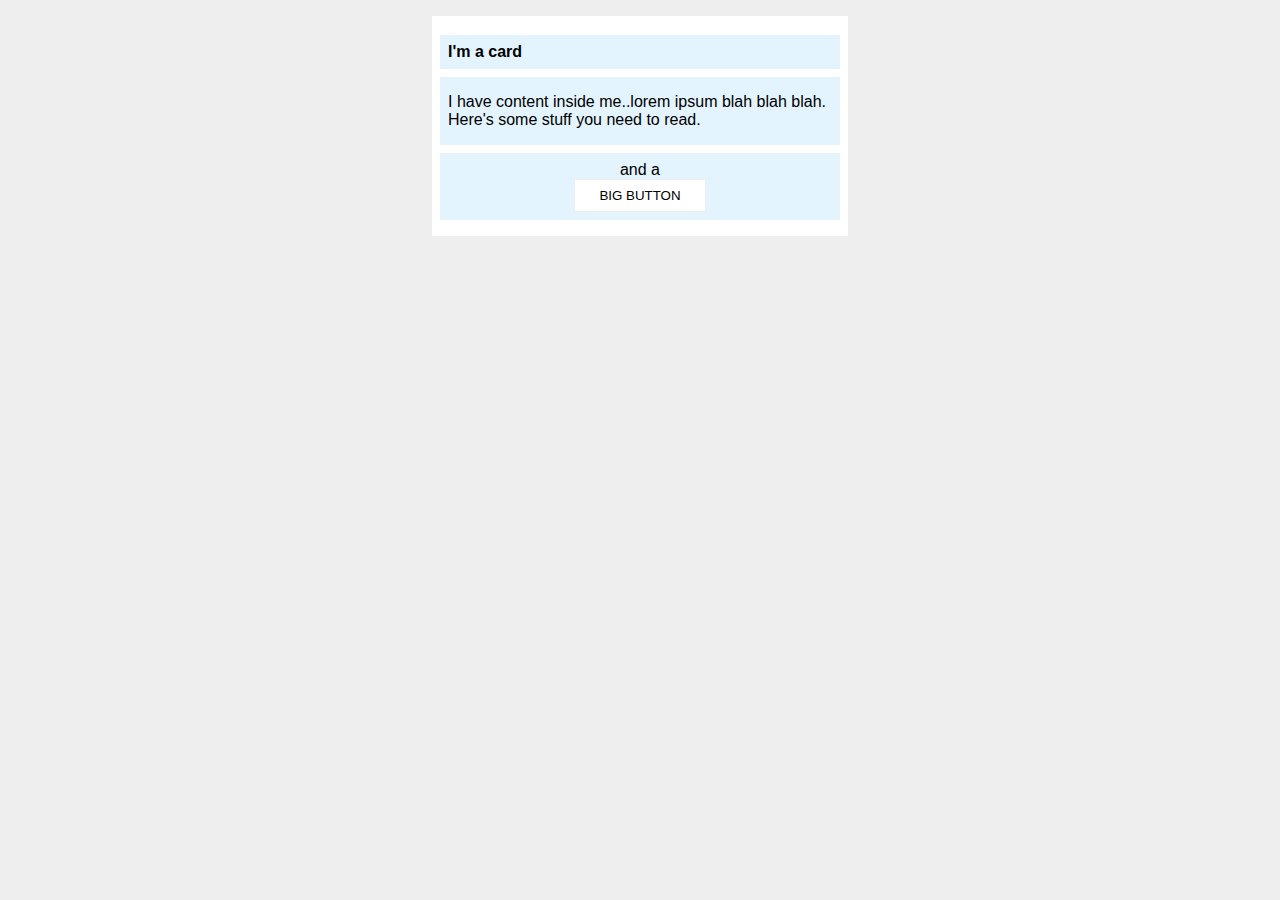
<file: foundations/block-and-inline/02-margin-and-padding-2/index.html>
<!DOCTYPE html>
<html lang="en">

<head>
    <meta charset="UTF-8">
    <meta http-equiv="X-UA-Compatible" content="IE=edge">
    <meta name="viewport" content="width=device-width, initial-scale=1.0">
    <title>Margin and Padding exercise 2</title>
    <link rel="stylesheet" href="style.css">
</head>

<body>
    <div class="card">
        <h1 class="title">I'm a card</h1>
        <div class="content">I have content inside me..lorem ipsum blah blah blah. Here's some stuff you need to read.
        </div>
        <div class="button-container">and a <button>BIG BUTTON</button></div>
    </div>
</body>

</html>
</file>
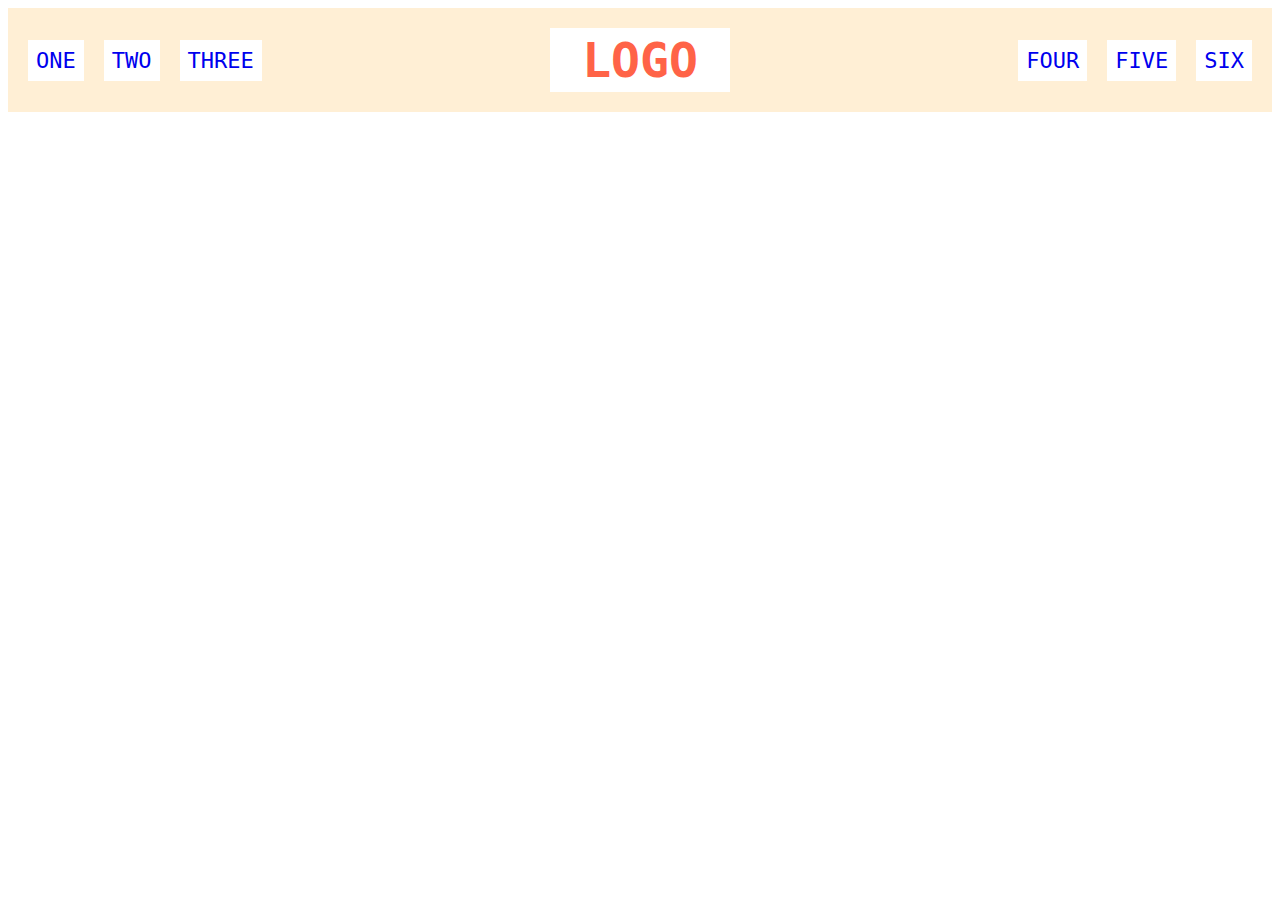
<file: foundations/flex/02-flex-header/index.html>
<!DOCTYPE html>
<html lang="en">
  <head>
    <meta charset="UTF-8">
    <meta http-equiv="X-UA-Compatible" content="IE=edge">
    <meta name="viewport" content="width=device-width, initial-scale=1.0">
    <title>Flex Header</title>
    <link rel="stylesheet" href="style.css">
  </head>
  <body>
    <div class="header">
      <div class="left-links">
        <ul>
          <li><a href="#">ONE</a></li>
          <li><a href="#">TWO</a></li>
          <li><a href="#">THREE</a></li>
        </ul>
      </div>
      <div class="logo">LOGO</div>
      <div class="right-links">
        <ul>
          <li><a href="#">FOUR</a></li>
          <li><a href="#">FIVE</a></li>
          <li><a href="#">SIX</a></li>
        </ul>
      </div>
    </div>
  </body>
</html>
</file>
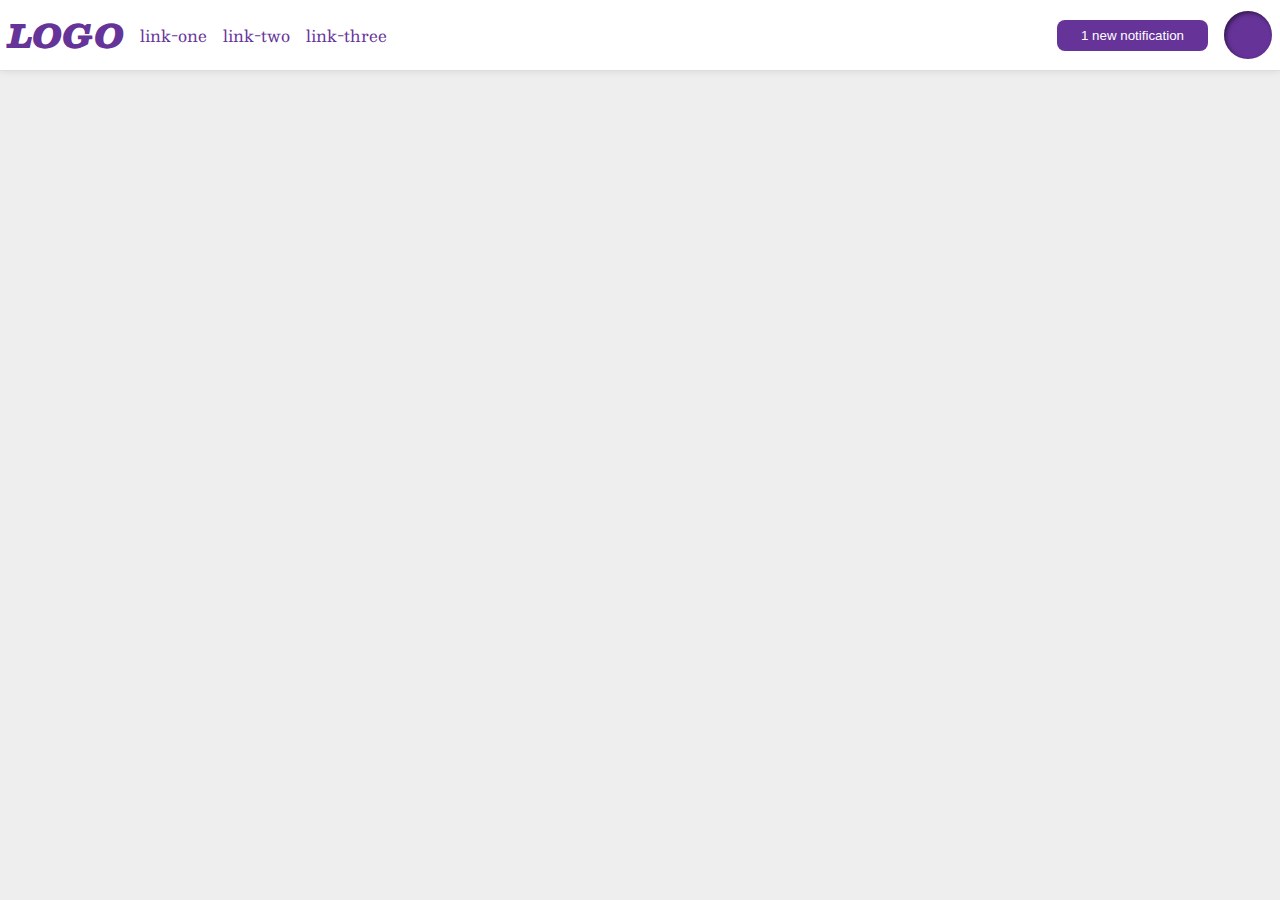
<file: foundations/flex/03-flex-header-2/index.html>
<!DOCTYPE html>
<html lang="en">

<head>
    <meta charset="UTF-8">
    <meta http-equiv="X-UA-Compatible" content="IE=edge">
    <meta name="viewport" content="width=device-width, initial-scale=1.0">
    <title>Flex Header 2</title>
    <link rel="stylesheet" href="style.css">
</head>

<body>
    <div class="header">
        <div class="left">
            <div class="logo">
                LOGO
            </div>
            <ul class="links">
                <li><a href="https://google.com">link-one</a></li>
                <li><a href="https://google.com">link-two</a></li>
                <li><a href="https://google.com">link-three</a></li>
            </ul>
        </div>
        <div class="right">
            <button class="notifications">
                1 new notification
            </button>
            <div class="profile-image"></div>
        </div>
    </div>
</body>

</html>
</file>
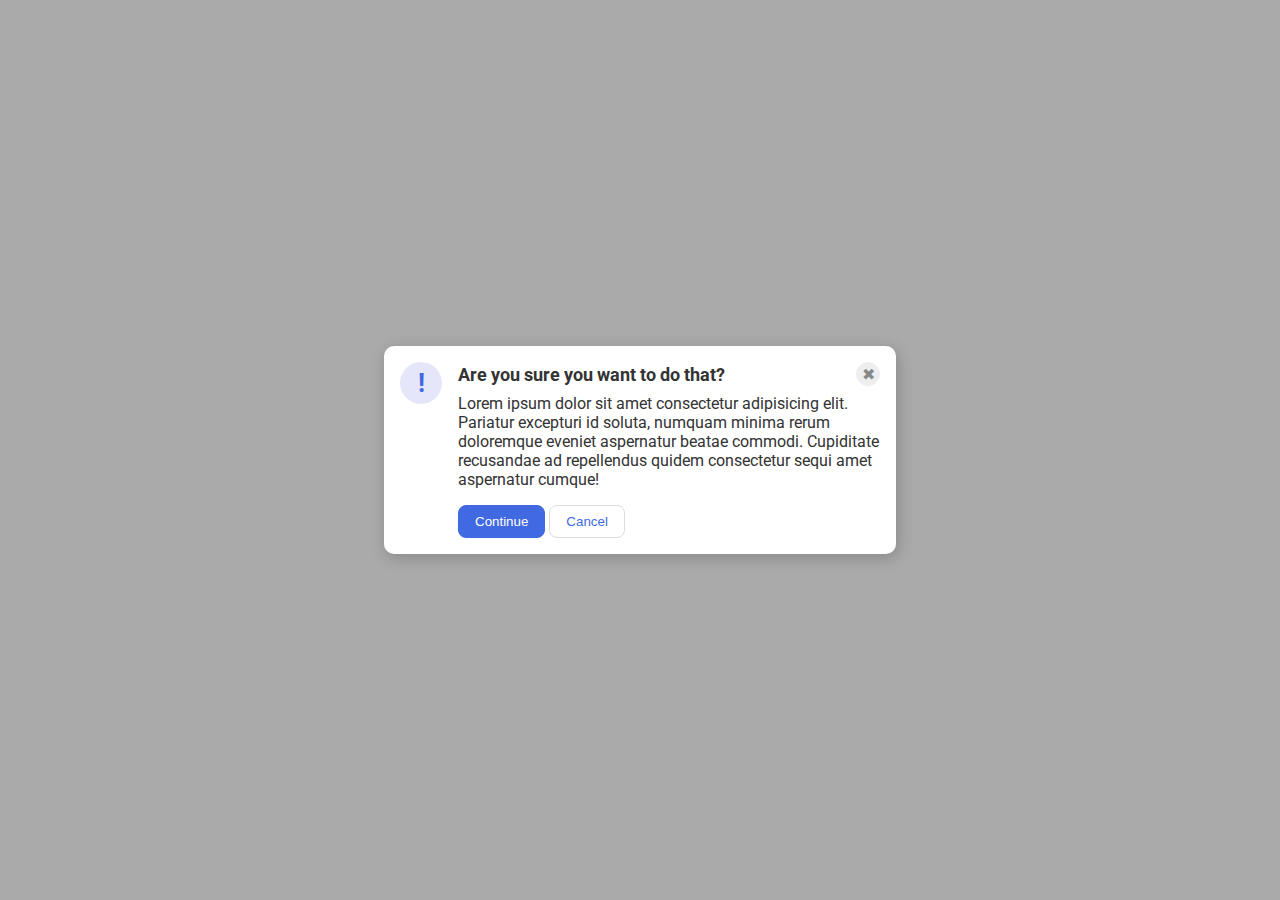
<file: foundations/flex/05-flex-modal/index.html>
<!DOCTYPE html>
<html lang="en">
    <head>
        <meta charset="UTF-8">
        <meta http-equiv="X-UA-Compatible" content="IE=edge">
        <meta name="viewport" content="width=device-width, initial-scale=1.0">
        <link rel="stylesheet" href="style.css">
        <title>Modal</title>
    </head>
    <body>
        <div class="modal">
            <div class="icon">!</div>
            <div class="container">
                <div class="header">Are you sure you want to do that?
                    <button class="close-button">✖</button>
                </div>
                <div class="text">Lorem ipsum dolor sit amet consectetur adipisicing elit. Pariatur excepturi id soluta, numquam minima rerum doloremque eveniet aspernatur beatae commodi. Cupiditate recusandae ad repellendus quidem consectetur sequi amet aspernatur cumque!</div>
                <button class="continue">Continue</button>
                <button class="cancel">Cancel</button>
            </div>
        </div>
    </body>
</html>
</file>
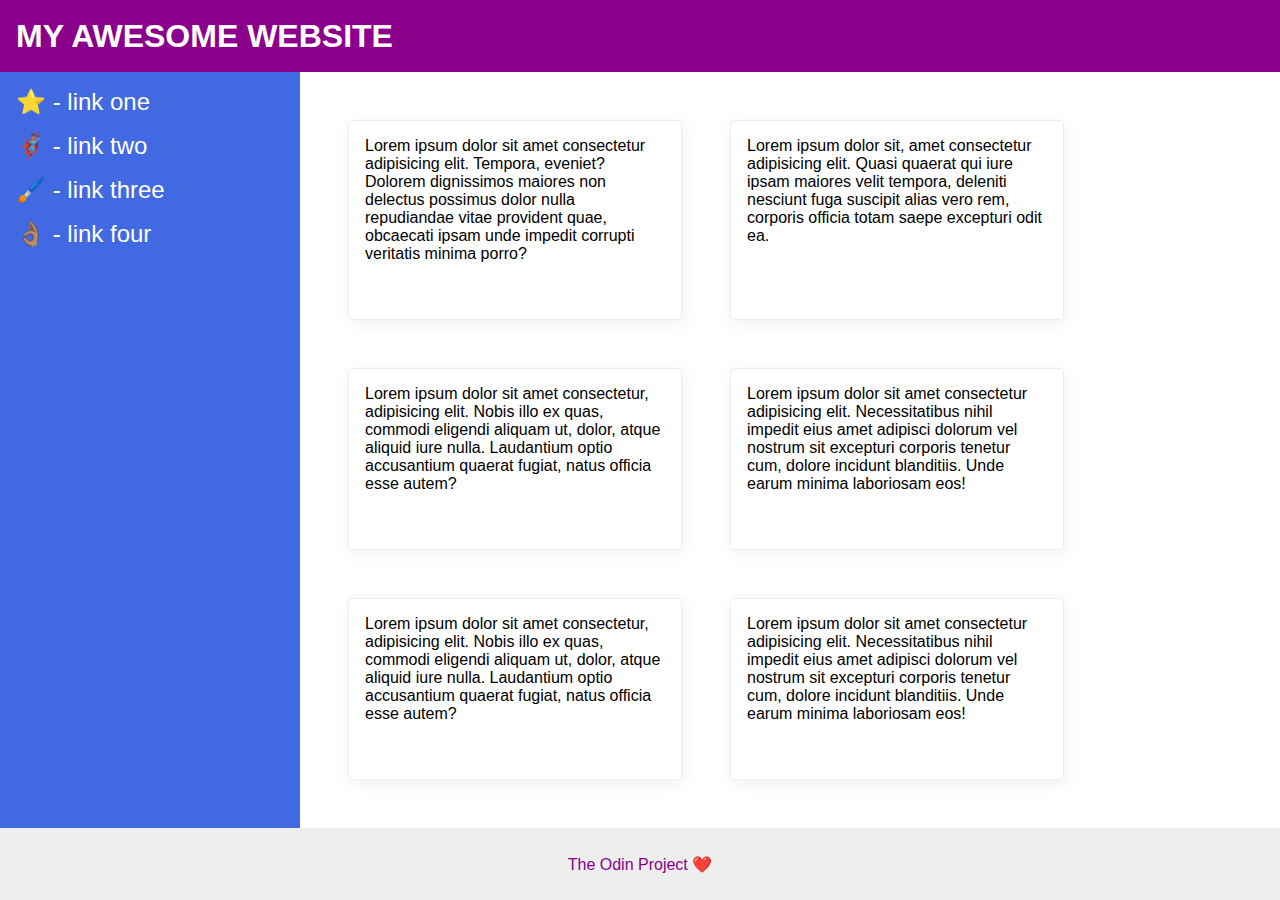
<file: foundations/flex/07-flex-layout-2/index.html>
<!DOCTYPE html>
<html lang="en">

<head>
  <meta charset="UTF-8">
  <meta http-equiv="X-UA-Compatible" content="IE=edge">
  <meta name="viewport" content="width=device-width, initial-scale=1.0">
  <title>The Holy Grail</title>
  <link rel="stylesheet" href="style.css">
</head>

<body>
  <!-- header -->
  <div class="header">
    MY AWESOME WEBSITE
  </div>

  <div class="body-container">

    <!-- sidebar section -->
    <div class="sidebar">
      <ul>
        <li><a href="#">⭐ - link one</a></li>
        <li><a href="#">🦸🏽‍♂️ - link two</a></li>
        <li><a href="#">🖌️ - link three</a></li>
        <li><a href="#">👌🏽 - link four</a></li>
      </ul>
    </div>

    <!-- card section -->
    <div class="card-container">
      <div class="card">Lorem ipsum dolor sit amet consectetur adipisicing elit. Tempora, eveniet? Dolorem dignissimos
        maiores non delectus possimus dolor nulla repudiandae vitae provident quae, obcaecati ipsam unde impedit
        corrupti veritatis minima porro?</div>
      <div class="card">Lorem ipsum dolor sit, amet consectetur adipisicing elit. Quasi quaerat qui iure ipsam maiores
        velit tempora, deleniti nesciunt fuga suscipit alias vero rem, corporis officia totam saepe excepturi odit ea.
      </div>
      <div class="card">Lorem ipsum dolor sit amet consectetur, adipisicing elit. Nobis illo ex quas, commodi eligendi
        aliquam ut, dolor, atque aliquid iure nulla. Laudantium optio accusantium quaerat fugiat, natus officia esse
        autem?</div>
      <div class="card">Lorem ipsum dolor sit amet consectetur adipisicing elit. Necessitatibus nihil impedit eius amet
        adipisci dolorum vel nostrum sit excepturi corporis tenetur cum, dolore incidunt blanditiis. Unde earum minima
        laboriosam eos!</div>
      <div class="card">Lorem ipsum dolor sit amet consectetur, adipisicing elit. Nobis illo ex quas, commodi eligendi
        aliquam ut, dolor, atque aliquid iure nulla. Laudantium optio accusantium quaerat fugiat, natus officia esse
        autem?</div>
      <div class="card">Lorem ipsum dolor sit amet consectetur adipisicing elit. Necessitatibus nihil impedit eius amet
        adipisci dolorum vel nostrum sit excepturi corporis tenetur cum, dolore incidunt blanditiis. Unde earum minima
        laboriosam eos!</div>
    </div>
  </div>

  <!-- footer -->
  <div class="footer">
    The Odin Project ❤️
  </div>
</body>

</html>
</file>
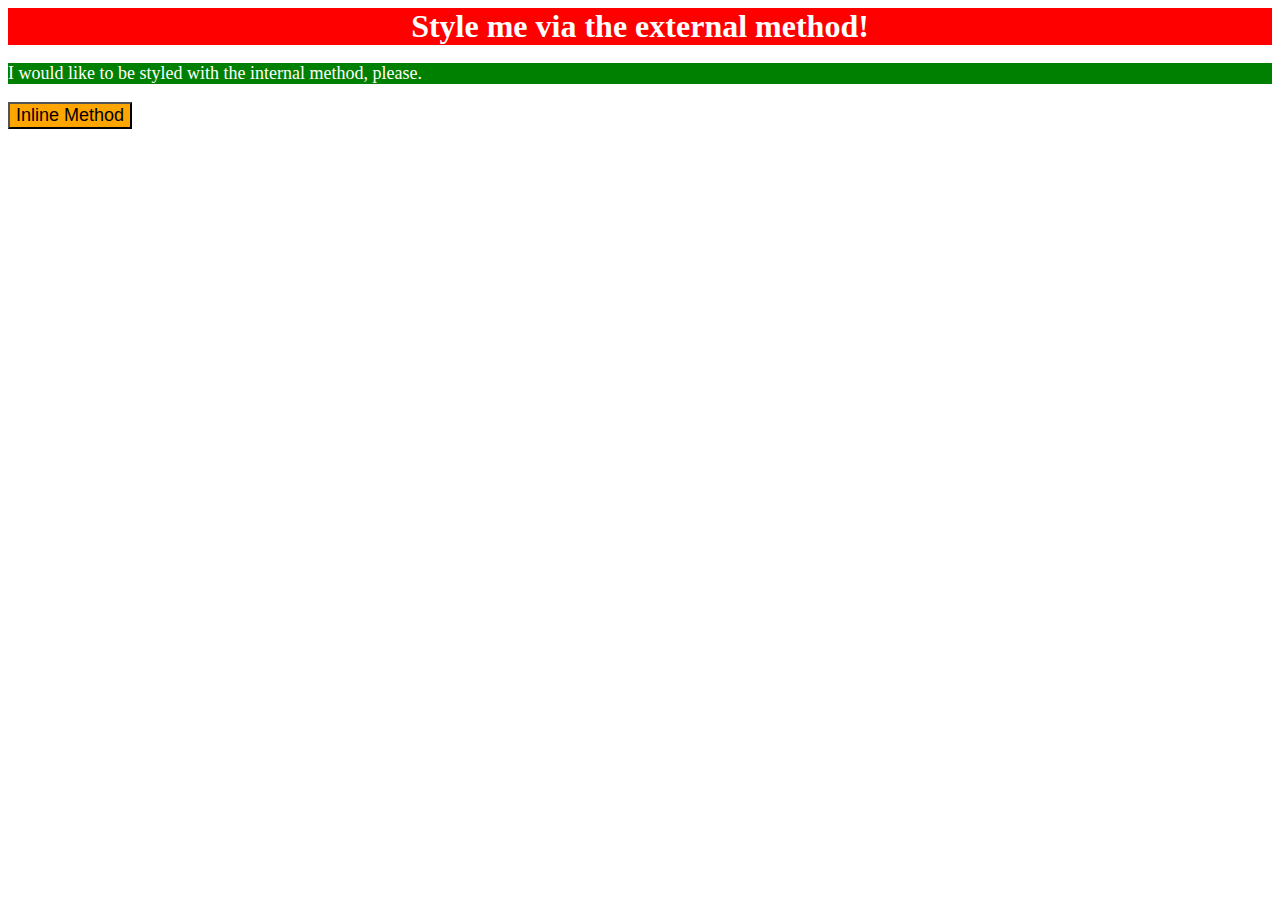
<file: foundations/intro-to-css/01-css-methods/index.html>
<!DOCTYPE html>
<html lang="en">
  <head>
    <meta charset="UTF-8">
    <meta http-equiv="X-UA-Compatible" content="IE=edge">
    <meta name="viewport" content="width=device-width, initial-scale=1.0">
    <title>Methods for Adding CSS</title>
    <link rel="stylesheet" href="./style.css">

    <style>
        p {
            background-color: green;
            color: white;
            font-size: 18px;
        }
    </style>
  </head>
  <body>
    <div>Style me via the external method!</div>
    <p>I would like to be styled with the internal method, please.</p>
    <button style="background-color: orange; font-size: 18px;">Inline Method</button>
  </body>
</html>
</file>
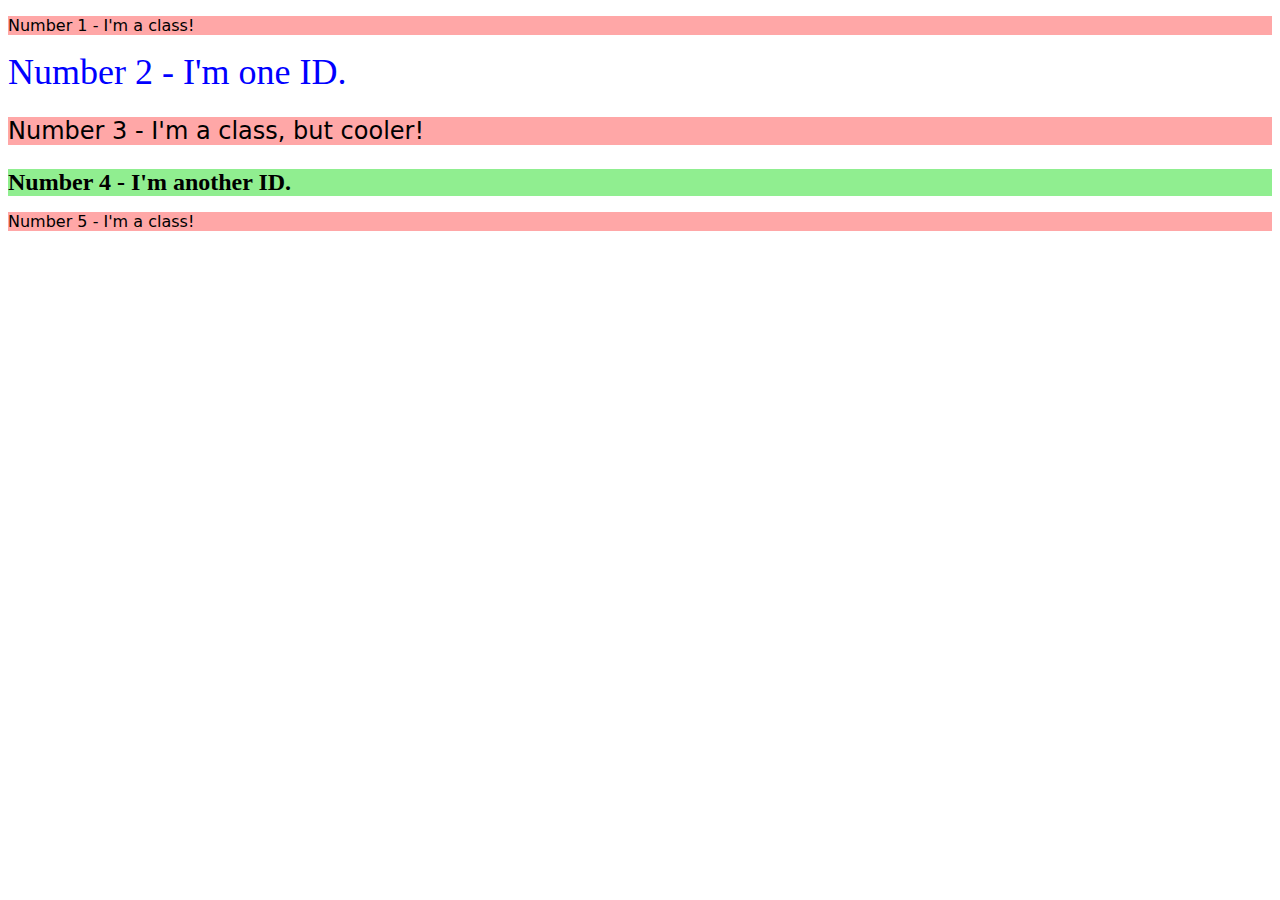
<file: foundations/intro-to-css/02-class-id-selectors/index.html>
<!DOCTYPE html>
<html lang="en">

<head>
    <meta charset="UTF-8">
    <meta http-equiv="X-UA-Compatible" content="IE=edge">
    <meta name="viewport" content="width=device-width, initial-scale=1.0">
    <title>Class and ID Selectors</title>
    <link rel="stylesheet" href="style.css">
</head>

<body>
    <p class="odd">Number 1 - I'm a class!</p>
    <div id="second">Number 2 - I'm one ID.</div>
    <p class="odd adjust-font-size">Number 3 - I'm a class, but cooler!</p>
    <div id="fourth" class="adjust-font-size">Number 4 - I'm another ID.</div>
    <p class="odd">Number 5 - I'm a class!</p>
</body>

</html>
</file>
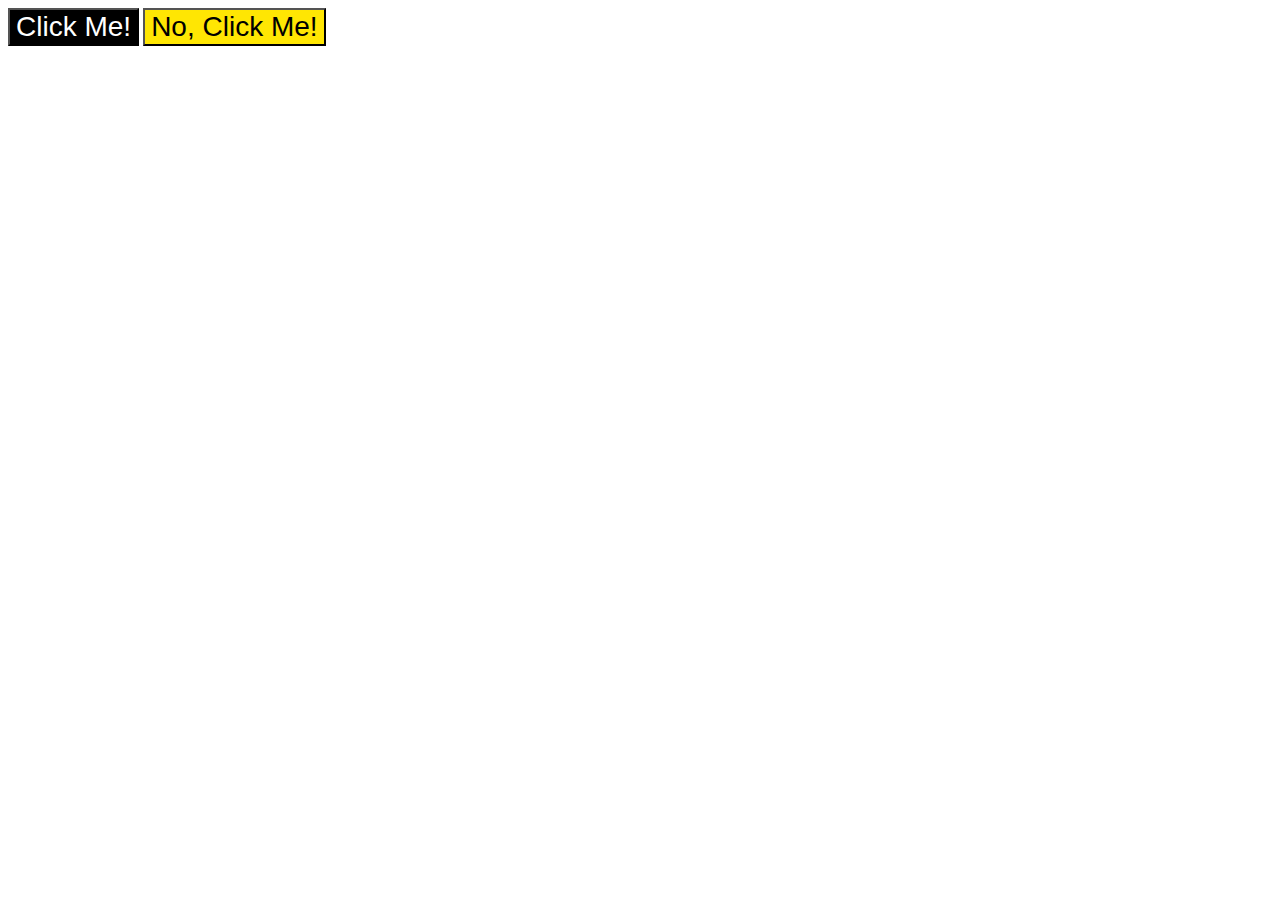
<file: foundations/intro-to-css/03-grouping-selectors/index.html>
<!DOCTYPE html>
<html lang="en">
<head>
    <meta charset="UTF-8">
    <meta http-equiv="X-UA-Compatible" content="IE=edge">
    <meta name="viewport" content="width=device-width, initial-scale=1.0">
    <title>Grouping Selectors</title>
    <link rel="stylesheet" href="style.css">
</head>
<body>
    <button class="left">Click Me!</button>
    <button class="right">No, Click Me!</button>
</body>
</html>
</file>
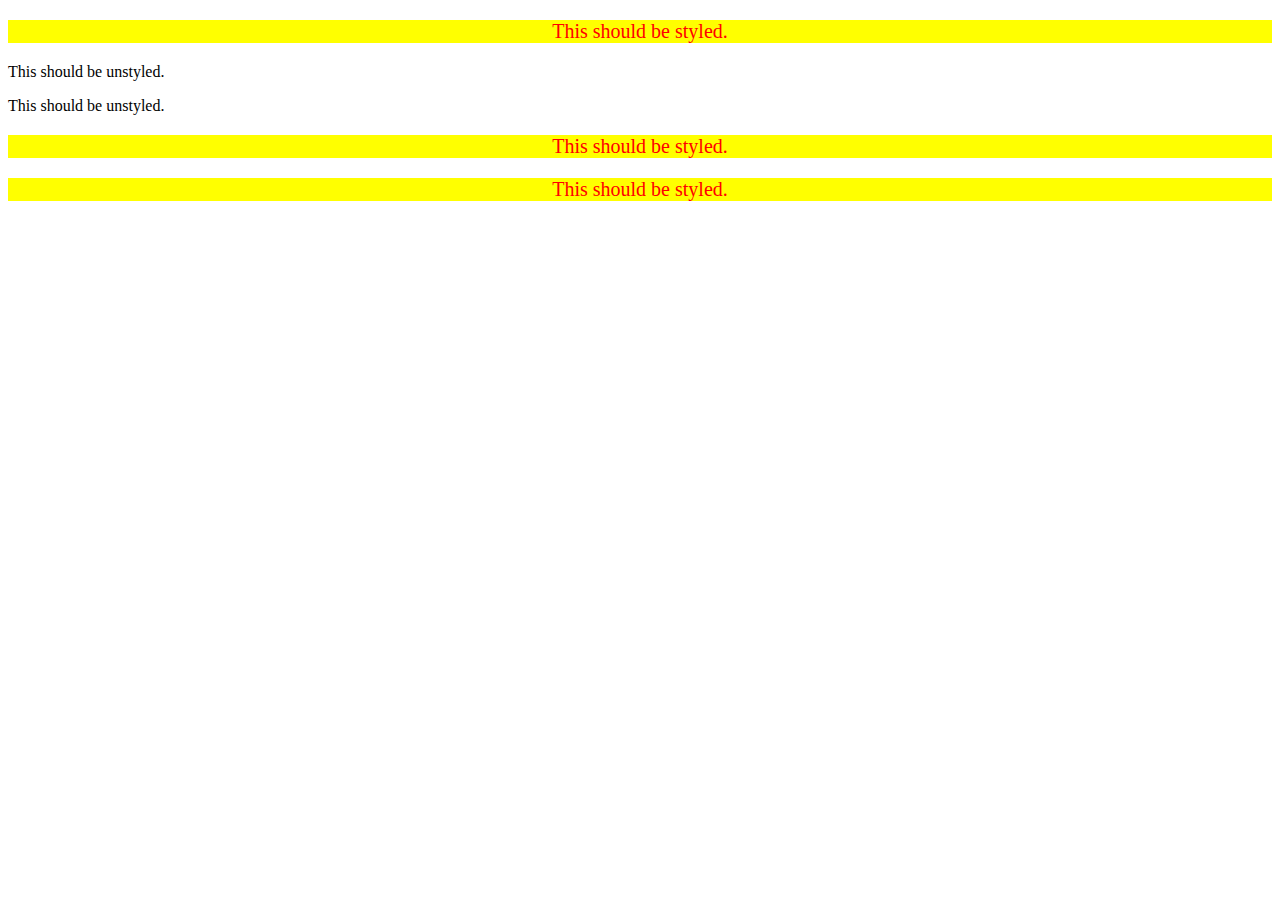
<file: foundations/intro-to-css/05-descendant-combinator/index.html>
<!DOCTYPE html>
<html lang="en">
  <head>
    <meta charset="UTF-8">
    <meta http-equiv="X-UA-Compatible" content="IE=edge">
    <meta name="viewport" content="width=device-width, initial-scale=1.0">
    <title>Descendant Combinator</title>
    <link rel="stylesheet" href="style.css">
  </head>
  <body>
    <div class="container">
      <p class="text">This should be styled.</p>
    </div>
    <p class="text">This should be unstyled.</p>
    <p class="text">This should be unstyled.</p>
    <div class="container">
      <p class="text">This should be styled.</p>
      <p class="text">This should be styled.</p>
    </div>
  </body>
</html>
</file>
<file: foundations/block-and-inline/02-margin-and-padding-2/style.css>
body {
    background: #eee;
    font-family: sans-serif;
}

.card {
    width: 400px;
    background: #fff;
    margin: 16px auto;
    padding: 8px;
}

.title {
    background: #e3f4ff;
    margin-bottom: 8px;
    padding: 8px;
    font-size: 16px;
}

.content {
    background: #e3f4ff;
    margin-bottom: 8px;
    padding: 16px 8px;
}

.button-container {
    background: #e3f4ff;
    margin-bottom: 8px;
    text-align: center;
    padding: 8px;
}

button {
    background: white;
    padding: 8px 24px;
    border: 1px solid #eee;
    margin: 0 auto;
    display: block;
}
</file>
<file: foundations/flex/02-flex-header/style.css>
.header {
    font-family: monospace;
    background: papayawhip;
    padding: 20px;
    display: flex;
    justify-content: space-between;
    align-items: center;
}

.logo {
    font-size: 48px;
    font-weight: 900;
    color: tomato;
    background: white;
    padding: 4px 32px;
    margin: auto;
}

ul {
    /* this removes the dots on the list items*/
    margin: 0;
    padding: 0;
    list-style: none;
    list-style-type: none;
    display: flex;
    gap: 20px;
}

a {
    font-size: 22px;
    background: white;
    padding: 8px;
    /* this removes the line under the links */
    text-decoration: none;
}
</file>
<file: foundations/flex/03-flex-header-2/style.css>
/* this is some magical font-importing.  
you'll learn about it later. */
@import url('https://fonts.googleapis.com/css2?family=Besley:ital,wght@0,400;1,900&display=swap');

body {
    margin: 0;
    background: #eee;
    font-family: Besley, serif;
}

.header {
    background: white;
    border-bottom: 1px solid #ddd;
    box-shadow: 0 0 8px rgba(0, 0, 0, .1);
}

.profile-image {
    background: rebeccapurple;
    box-shadow: inset 2px 2px 4px rgba(0, 0, 0, .5);
    border-radius: 50%;
    width: 48px;
    height: 48px;
}

.logo {
    color: rebeccapurple;
    font-size: 32px;
    font-weight: 900;
    font-style: italic;
}

button {
    border: none;
    border-radius: 8px;
    background: rebeccapurple;
    color: white;
    padding: 8px 24px;
}

a {
    /* this removes the line under our links */
    text-decoration: none;
    color: rebeccapurple;
}

ul {
    list-style-type: none;
}


/* Solution */
.header {
    display: flex;
    padding: 8px;
    justify-content: space-between;
}

ul {
    display: flex;
    margin: 0;
    padding: 0;
    gap: 16px;
}

.left,
.right {
    display: flex;
    align-items: center;
    gap: 16px;
}
</file>
<file: foundations/flex/05-flex-modal/style.css>
@import url('https://fonts.googleapis.com/css2?family=Roboto:wght@400;700&display=swap');

html,
body {
    height: 100%;
}

body {
    font-family: Roboto, sans-serif;
    margin: 0;
    background: #aaa;
    color: #333;
    /* I'll give you this one for free lol */
    display: flex;
    align-items: center;
    justify-content: center;
}

.modal {
    background: white;
    width: 480px;
    border-radius: 10px;
    box-shadow: 2px 4px 16px rgba(0, 0, 0, .2);
}

.icon {
    color: royalblue;
    font-size: 26px;
    font-weight: 700;
    background: lavender;
    width: 42px;
    height: 42px;
    border-radius: 50%;
    display: flex;
    align-items: center;
    justify-content: center;
}

.close-button {
    background: #eee;
    border-radius: 50%;
    color: #888;
    font-weight: 400;
    font-size: 16px;
    height: 24px;
    width: 24px;
    display: flex;
    align-items: center;
    justify-content: center;
    border: 1px solid #eee;
    padding: 0;
}

button {
    cursor: pointer;
    padding: 8px 16px;
    border-radius: 8px;
}

button.continue {
    background: royalblue;
    border: 1px solid royalblue;
    color: white;
}

button.cancel {
    background: white;
    border: 1px solid #ddd;
    color: royalblue;
}

/* Solution */

.modal {
    display: flex;
    gap: 16px;
    padding: 16px;
}

.icon {
    flex-shrink: 0;
}

.header {
    display: flex;
    align-items: center;
    justify-content: space-between;
    font-size: 18px;
    font-weight: 700;
    margin-bottom: 8px;
}

.text {
    margin-bottom: 16px;
}
</file>
<file: foundations/flex/07-flex-layout-2/style.css>
body {
  font-family: -apple-system, BlinkMacSystemFont, 'Segoe UI', Roboto, Oxygen, Ubuntu, Cantarell, 'Open Sans', 'Helvetica Neue', sans-serif;
  margin: 0;
  min-height: 100vh;
}

.header {
  height: 72px;
  background: darkmagenta;
  color: white;
}

.footer {
  height: 72px;
  background: #eee;
  color: darkmagenta;
}

.sidebar {
  width: 300px;
  background: royalblue;
  box-sizing: border-box;
}

.card {
  border: 1px solid #eee;
  box-shadow: 2px 4px 16px rgba(0, 0, 0, .06);
  border-radius: 4px;
}

/* SOLUTION */

body {
  display: flex;
  flex-direction: column;
}

.card-container {
  display: flex;
  flex-wrap: wrap;
  padding: 48px;
  gap: 48px;
}

.card {
  width: 300px;
  padding: 16px;
}

.body-container {
  display: flex;
  flex: 1;
}

.header {
  display: flex;
  align-items: center;
  font-size: 32px;
  font-weight: 900;
  padding-left: 16px;
}

.footer {
  display: flex;
  justify-content: center;
  align-items: center;
}

.sidebar {
  display: flex;
  flex-shrink: 0;
  padding: 16px;
}

.sidebar a {
  color: white;
  text-decoration: none;
  font-size: 24px;
}

.sidebar ul {
  display: flex;
  flex-direction: column;
  gap: 16px;
  list-style: none;
  margin: 0;
  padding: 0;
}
</file>
<file: foundations/intro-to-css/01-css-methods/style.css>
div {
    background-color: red;
    color: white;
    font-size: 32px;
    text-align: center;
    font-weight: bold;
}
</file>
<file: foundations/intro-to-css/02-class-id-selectors/style.css>
.odd {
    background-color: rgb(255, 167, 167);
    font-family: Verdana, "DejaVu Sans", sans-serif;
}

.adjust-font-size {
    font-size: 24px;
}

#second {
    color: #0000ff;
    font-size: 36px;
}

#fourth {
    font-size: 24px;
    font-weight: bold;
    background-color: #90ee90;
}
</file>
<file: foundations/intro-to-css/03-grouping-selectors/style.css>
.left {
    color: #ffffff;
    background-color: #000000;
}

.right {
    color: #000000;
    background-color: #ffe603;
}

.left,
.right {
    font-size: 28px;
    font-family: Helvetica, "Times New Roman", sans-serif;
}
</file>
<file: foundations/intro-to-css/05-descendant-combinator/style.css>
div>p {
    background-color: yellow;
    color: rgb(255, 0, 0);
    text-align: center;
    font-size: 20px;
}
</file>
